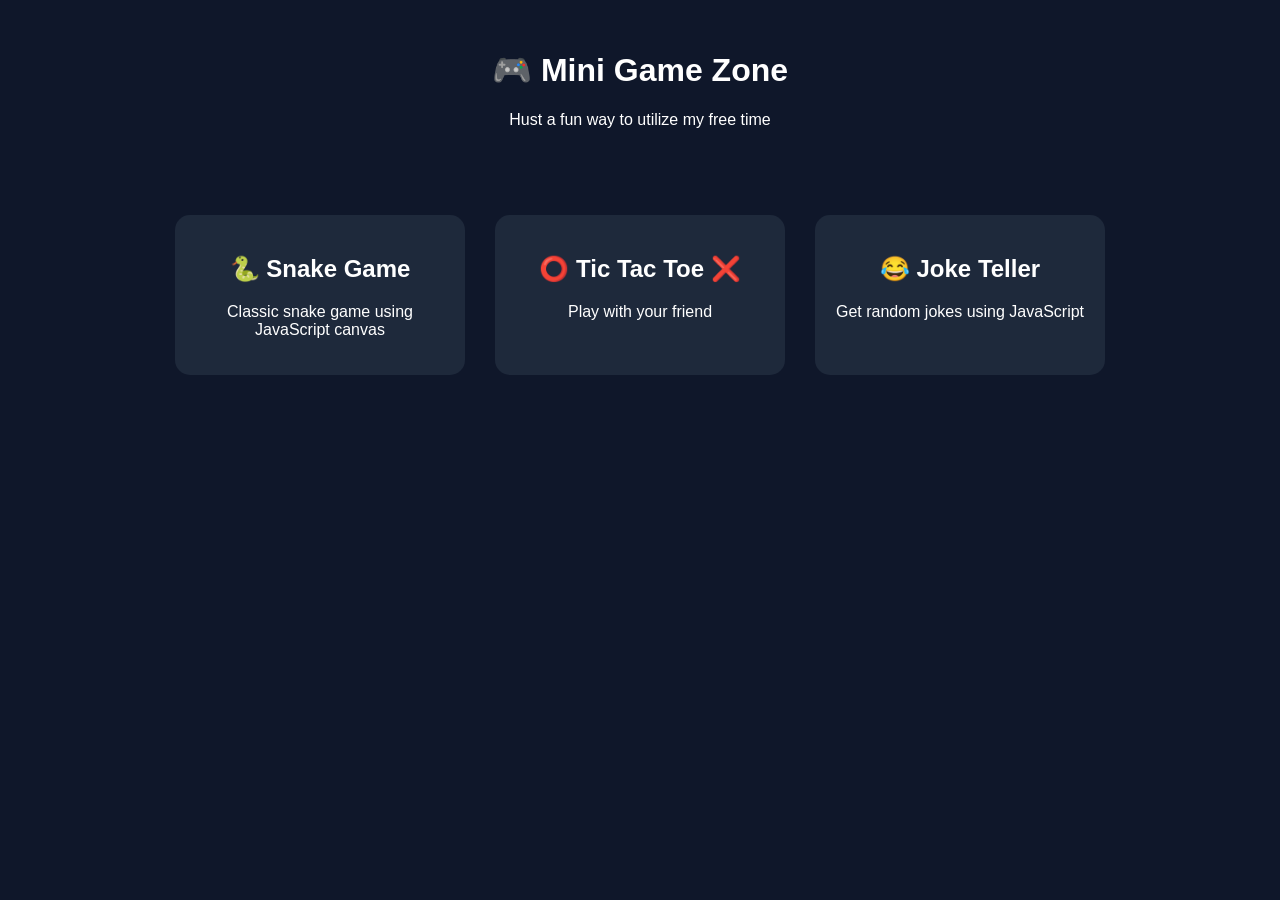
<file: index.html>
<!DOCTYPE html>
<html>
<head>
    <title>Mini Game Zone</title>
    <link rel="stylesheet" href="style.css">
</head>
<body>

<header>
    <h1>🎮 Mini Game Zone</h1>
    <p>Hust a fun way to utilize my free time</p>
</header>

<div class="games">

    <div class="card" onclick="openGame('snake.html')">
        <h2>🐍 Snake Game</h2>
        <p>Classic snake game using JavaScript canvas</p>
    </div>

    <div class="card" onclick="openGame('tictactoe.html')">
        <h2>⭕ Tic Tac Toe ❌</h2>
        <p>Play with your friend</p>
    </div>

    <div class="card" onclick="openGame('joke.html')">
        <h2>😂 Joke Teller</h2>
        <p>Get random jokes using JavaScript</p>
    </div>

</div>

<script src="script.js"></script>
</body>
</html>
</file>
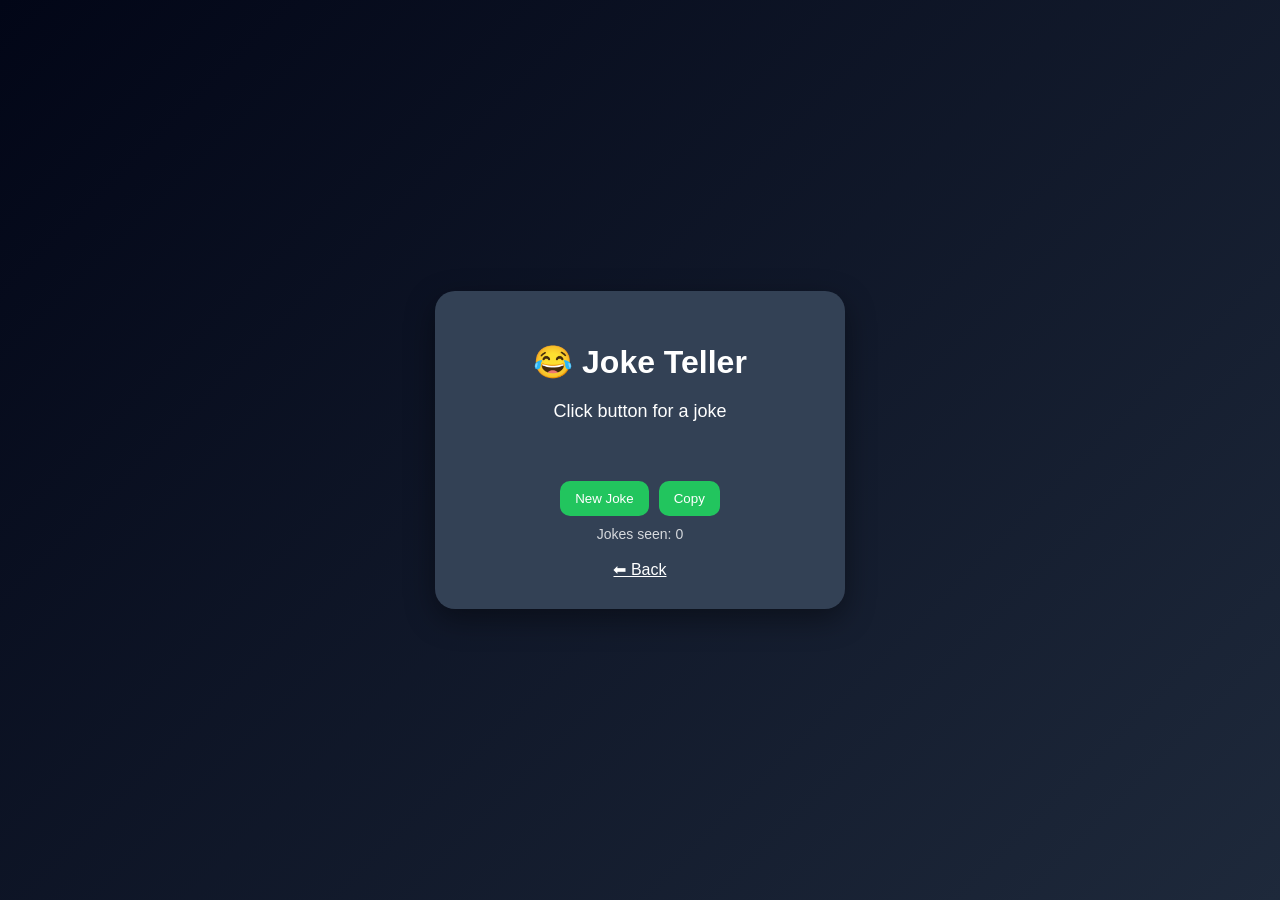
<file: joke.html>
<!DOCTYPE html>
<html>

<head>
    <title>Joke Teller</title>

    <style>
        body {
            margin: 0;
            font-family: Arial;
            background: linear-gradient(135deg, #020617, #1e293b);
            color: white;
            display: flex;
            flex-direction: column;
            align-items: center;
            justify-content: center;
            height: 100vh;
            text-align: center;
        }

        .card {
            background: #334155;
            padding: 30px;
            border-radius: 20px;
            width: 350px;
            box-shadow: 0 10px 30px rgba(0, 0, 0, .4);
            transition: .3s;
        }

        .card:hover {
            transform: scale(1.03);
        }

        h1 {
            margin-bottom: 10px;
        }

        #joke {
            margin: 20px 0;
            font-size: 18px;
            min-height: 60px;
        }

        .controls {
            display: flex;
            gap: 10px;
            justify-content: center;
            flex-wrap: wrap;
        }

        button {
            padding: 10px 15px;
            border: none;
            border-radius: 10px;
            background: #22c55e;
            color: white;
            cursor: pointer;
        }

        .counter {
            margin-top: 10px;
            font-size: 14px;
            opacity: .8;
        }
    </style>
</head>

<body>

    <div class="card">

        <h1>😂 Joke Teller</h1>

        <p id="joke">Click button for a joke</p>

        <div class="controls">
            <button onclick="getJoke()">New Joke</button>
            <button onclick="copyJoke()">Copy</button>
        </div>

        <div class="counter">
            Jokes seen: <span id="count">0</span>
        </div>

        <br>
        <a href="index.html" style="color:white">⬅ Back</a>

    </div>

    <script>
        const jokes = [
            "Why do programmers hate nature? Too many bugs.",
            "I told my computer I needed a break, it froze.",
            "Why Java devs wear glasses? Because they can't C.",
            "Debugging is like being a detective in a crime movie.",
            "Programmer's wife: Turn off computer and come sleep. Programmer: After this commit.",
            "Why did developer go broke? Because he used up all cache.",
            "Frontend devs do it with style.",
            "AI stole my job… but wrote my resume."
        ];

        let count = 0;

        function getJoke() {
            let r = Math.floor(Math.random() * jokes.length);
            document.getElementById("joke").innerText = jokes[r];
            count++;
            document.getElementById("count").innerText = count;
        }

        function copyJoke() {
            let text = document.getElementById("joke").innerText;
            navigator.clipboard.writeText(text);
            alert("Joke copied!");
        }
    </script>

</body>

</html>
</file>
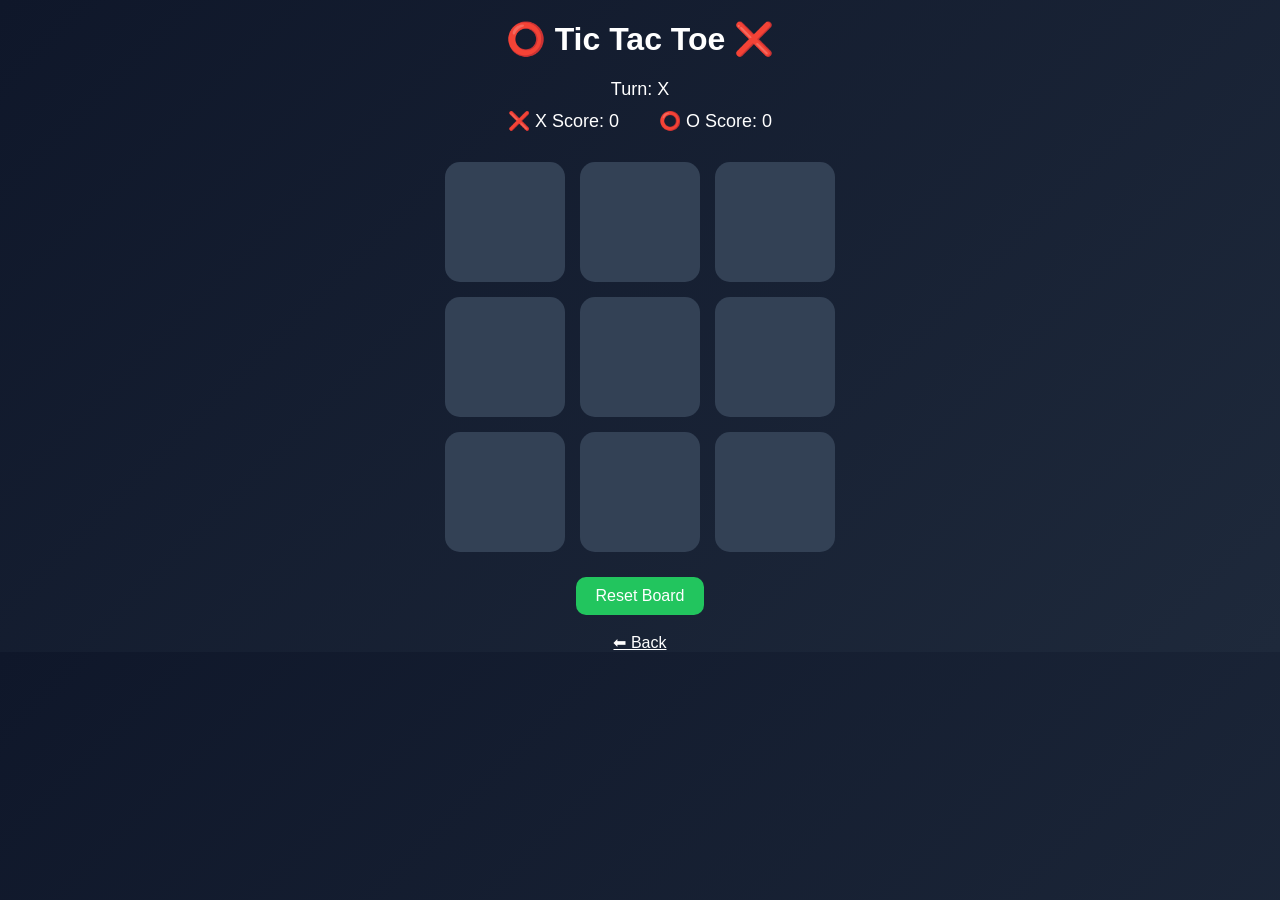
<file: tictactoe.html>
<!DOCTYPE html>
<html>

<head>
    <title>Tic Tac Toe</title>

    <style>
        body {
            margin: 0;
            font-family: Arial;
            background: linear-gradient(135deg, #0f172a, #1e293b);
            color: white;
            text-align: center;
        }

        h1 {
            margin-top: 20px;
        }

        #turn {
            margin-top: 10px;
            font-size: 18px;
        }

        .scoreboard {
            display: flex;
            justify-content: center;
            gap: 40px;
            margin-top: 10px;
            font-size: 18px;
        }

        .grid {
            display: grid;
            grid-template-columns: repeat(3, 120px);
            gap: 15px;
            justify-content: center;
            margin-top: 30px;
        }

        .cell {
            height: 120px;
            background: #334155;
            border-radius: 15px;
            font-size: 50px;
            display: flex;
            align-items: center;
            justify-content: center;
            cursor: pointer;
            transition: .3s;
        }

        .cell:hover {
            background: #475569;
            transform: scale(1.05);
        }

        button {
            margin-top: 25px;
            padding: 10px 20px;
            border: none;
            border-radius: 10px;
            background: #22c55e;
            color: white;
            font-size: 16px;
            cursor: pointer;
        }
    </style>
</head>

<body>

    <h1>⭕ Tic Tac Toe ❌</h1>

    <div id="turn">Turn: X</div>

    <div class="scoreboard">
        <div>❌ X Score: <span id="xScore">0</span></div>
        <div>⭕ O Score: <span id="oScore">0</span></div>
    </div>

    <div class="grid" id="grid"></div>

    <button onclick="resetBoard()">Reset Board</button>
    <br><br>
    <a href="index.html" style="color:white">⬅ Back</a>

    <script>
        const grid = document.getElementById("grid");
        let turn = "X";
        let board = ["", "", "", "", "", "", "", "", ""];
        let xScore = 0;
        let oScore = 0;

        const winPatterns = [
            [0, 1, 2], [3, 4, 5], [6, 7, 8],
            [0, 3, 6], [1, 4, 7], [2, 5, 8],
            [0, 4, 8], [2, 4, 6]
        ];

        // create cells
        for (let i = 0; i < 9; i++) {
            let cell = document.createElement("div");
            cell.className = "cell";
            cell.dataset.index = i;

            cell.onclick = () => {
                if (board[i] !== "") return;

                board[i] = turn;
                cell.innerText = turn;

                if (checkWin()) {
                    alert(turn + " wins!");

                    if (turn === "X") {
                        xScore++;
                        document.getElementById("xScore").innerText = xScore;
                    } else {
                        oScore++;
                        document.getElementById("oScore").innerText = oScore;
                    }

                    resetBoard();
                    return;
                }

                turn = turn === "X" ? "O" : "X";
                document.getElementById("turn").innerText = "Turn: " + turn;
            };

            grid.appendChild(cell);
        }

        function checkWin() {
            return winPatterns.some(p => {
                return board[p[0]] && board[p[0]] === board[p[1]] && board[p[1]] === board[p[2]];
            });
        }

        function resetBoard() {
            board = ["", "", "", "", "", "", "", "", ""];
            grid.querySelectorAll(".cell").forEach(c => c.innerText = "");
            turn = "X";
            document.getElementById("turn").innerText = "Turn: X";
        }
    </script>

</body>

</html>
</file>
<file: style.css>
body{
    margin:0;
    font-family:Arial;
    background:#0f172a;
    color:white;
    text-align:center;
}

header{
    padding:30px;
}

.games{
    display:flex;
    justify-content:center;
    gap:30px;
    flex-wrap:wrap;
    margin-top:40px;
}

.card{
    width:250px;
    padding:20px;
    background:#1e293b;
    border-radius:15px;
    cursor:pointer;
    transition:.3s;
}

.card:hover{
    transform:scale(1.08);
    background:#334155;
}
</file>
